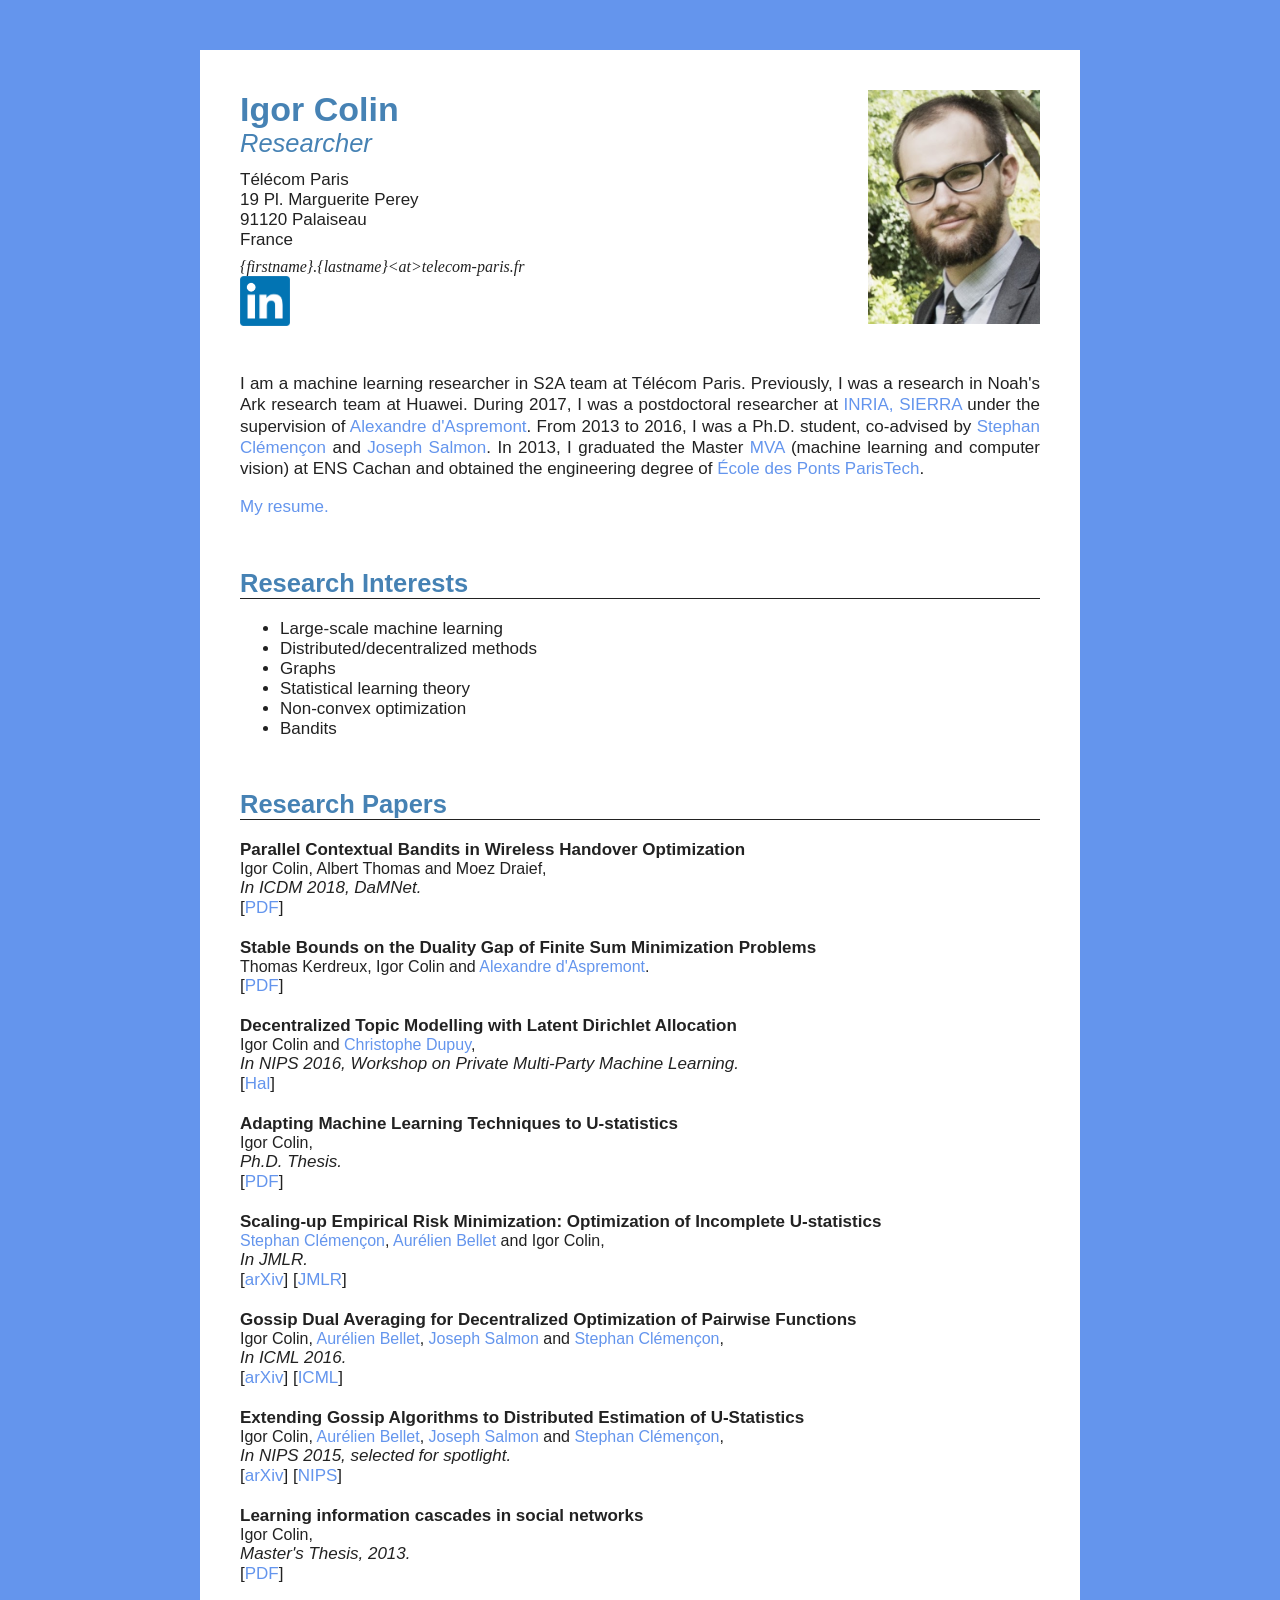
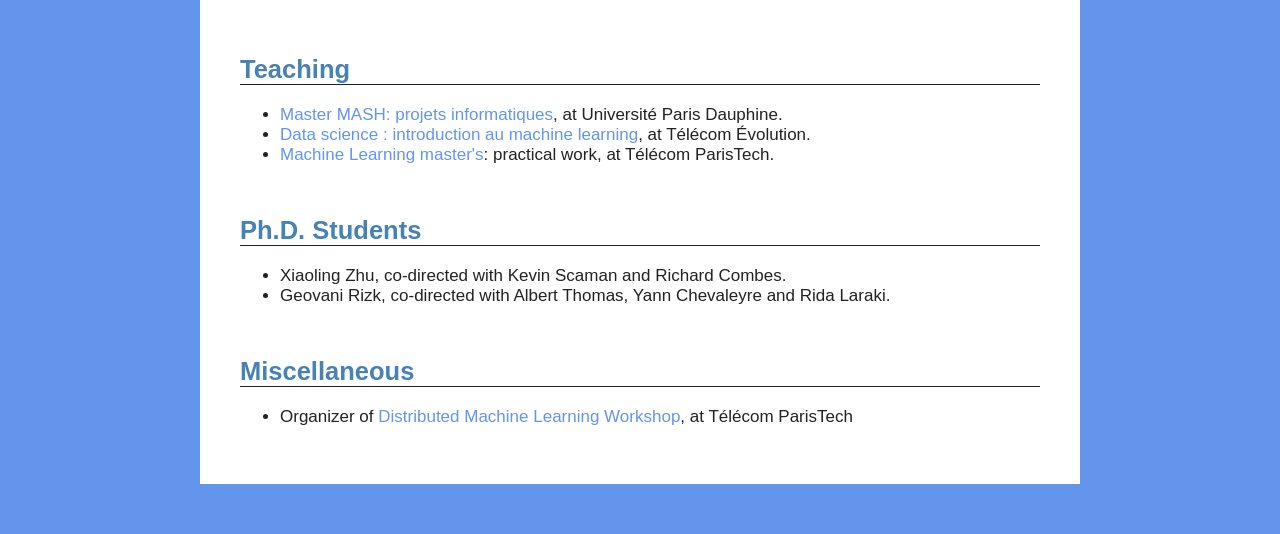
<file: index.html>
<html><head><meta http-equiv="Content-Type" content="text/html; charset=UTF-8">


    
    <meta name="keywords" content="Igor Colin inria ens telecom paristech technicolor machine learning statistics">
    <meta name="author" content="Igor Colin">

    <title>Igor Colin</title>

    <link type="text/css" href="./Igor_Colin_files/accueil.css" rel="stylesheet"> 
    
  </head>

  <body data-feedly-mini="yes">

    <div id="main">
      <div id="page-head">
        <div id="photo"><img src="./Igor_Colin_files/page.png"></div>
        <h1>Igor Colin </h1>
        <h3>Researcher</h3>		 	
        <div id="contact">
          Télécom Paris<br>
          19 Pl. Marguerite Perey<br>
          91120 Palaiseau<br>
          France<br>
          <div id="email"> {firstname}.{lastname}&lt;at&gt;telecom-paris.fr </div>
          <a href="https://www.linkedin.com/in/igor-colin-83b0462b" target="_blank"><img src="./Igor_Colin_files/linkedin.jpg" width="50px" height="50px" style="border-color:black;" border="0"></a><br>
          

        </div>

      </div>

      <p>I am a machine learning researcher in S2A team at Télécom Paris. Previously, I was a research in Noah's Ark research team at Huawei. During 2017, I was a postdoctoral researcher at <a href="http://www.di.ens.fr/sierra/" target="_blank">INRIA, SIERRA</a> under the supervision of <a href="http://www.di.ens.fr/~aspremon/" target="_blank">Alexandre d'Aspremont</a>. From 2013 to 2016, I was a Ph.D. student, co-advised by <a href="https://perso.telecom-paristech.fr/~clemenco/Home.html" target="_blank">Stephan Cl&eacute;men&ccedil;on</a> and <a href="http://josephsalmon.eu/" target="_blank">Joseph Salmon</a>. In 2013, I graduated the Master <a href="http://www.math.ens-cachan.fr/version-francaise/formations/master-mva/" target="_blank"> MVA </a> (machine learning and computer vision) at ENS Cachan and obtained the engineering degree of <a href="http://www.enpc.fr/" target="_blank">École des Ponts ParisTech</a>.
      </p>
      <p>
	<a target="_blank" href="https://igorcolin.github.io/Igor_Colin_files/resume_colin.pdf">My resume.</a>
      </p>
      <p></p>
      <div class="section-heading"><h2>Research Interests</h2></div>
      <ul> 
	<li> Large-scale machine learning </li>
	<li> Distributed/decentralized methods</li>
	<li> Graphs </li>
	<li> Statistical learning theory</li>
	<li> Non-convex optimization</li>
	<li> Bandits</li>
      </ul>


      <div class="section-heading"><h2>Research Papers</h2></div>

      <div class="title"> Parallel Contextual Bandits in Wireless Handover Optimization</div>
      <div class="authors">Igor Colin, Albert Thomas and Moez Draief,</div>
      <div class="in"> In ICDM 2018, DaMNet.</div>
      <div class="links">
        [<a target="_blank" href="./Igor_Colin_files/parallel-bandits.pdf">PDF</a>]
      </div>

      <br>

      <div class="title"> Stable Bounds on the Duality Gap of Finite Sum Minimization Problems</div>
      <div class="authors">Thomas Kerdreux, Igor Colin and <a target="_blank" href="https://www.di.ens.fr/~aspremon/">Alexandre d'Aspremont</a>.</div>
      <div class="links">
        [<a target="_blank" href="./Igor_Colin_files/approx-sf-bernstein.pdf">PDF</a>]
      </div>

      <br>
      
      
      <div class="title"> Decentralized Topic Modelling with Latent Dirichlet Allocation</div>
      <div class="authors">Igor Colin and <a target="_blank" href="http://www.di.ens.fr/~cdupuy/">Christophe Dupuy</a>,</div>
      <div class="in"> In NIPS 2016, Workshop on Private Multi‑Party Machine Learning.</div>
      <div class="links">
        [<a target="_blank" href="https://hal.archives-ouvertes.fr/hal-01383111">Hal</a>]
      </div>

      <br>

      <div class="title">Adapting Machine Learning Techniques to U-statistics</div>
      <div class="authors">Igor Colin,</div>
      <div class="in"> Ph.D. Thesis.</div>
      <div class="links">
        [<a target="_blank" href="./Igor_Colin_files/thesis_colin.pdf">PDF</a>]
      </div>

      <br>
      
      <div class="title">Scaling-up Empirical Risk Minimization: Optimization of Incomplete U-statistics</div>
      <div class="authors"><a href="https://perso.telecom-paristech.fr/~clemenco/Home.html" target="_blank">Stephan Cl&eacute;men&ccedil;on</a>, <a href="http://researchers.lille.inria.fr/abellet/" target="_blank">Aur&eacute;lien Bellet</a> and Igor Colin,</div>
      <div class="in"> In JMLR.</div>
      <div class="links">
        [<a target="_blank" href="https://arxiv.org/pdf/1501.02629.pdf">arXiv</a>]
        [<a target="_blank" href="http://jmlr.org/papers/volume17/15-012/15-012.pdf">JMLR</a>]
      </div>

      <br>
      <div class="title">Gossip Dual Averaging for Decentralized Optimization of Pairwise Functions</div>
      <div class="authors">Igor Colin, <a href="http://researchers.lille.inria.fr/abellet/" target="_blank">Aur&eacute;lien Bellet</a>, <a href="http://josephsalmon.eu/" target="_blank">Joseph Salmon</a> and <a href="https://perso.telecom-paristech.fr/~clemenco/Home.html" target="_blank">Stephan Cl&eacute;men&ccedil;on</a>,</div>
      <div class="in"> In ICML 2016.</div>
      <div class="links">
        [<a target="_blank" href="https://arxiv.org/abs/1606.02421">arXiv</a>]
        [<a target="_blank" href="http://proceedings.mlr.press/v48/colin16.pdf">ICML</a>]
      </div>

      <br>
      <div class="title">Extending Gossip Algorithms to Distributed Estimation of U-Statistics</div>
      <div class="authors">Igor Colin, <a href="http://researchers.lille.inria.fr/abellet/" target="_blank">Aur&eacute;lien Bellet</a>, <a href="http://josephsalmon.eu/" target="_blank">Joseph Salmon</a> and <a href="https://perso.telecom-paristech.fr/~clemenco/Home.html" target="_blank">Stephan Cl&eacute;men&ccedil;on</a>,</div>
      <div class="in"> In NIPS 2015, selected for spotlight.</div>
      <div class="links">
        [<a target="_blank" href="https://arxiv.org/pdf/1511.05464.pdf">arXiv</a>]
        [<a target="_blank" href="http://papers.nips.cc/paper/5747-extending-gossip-algorithms-to-distributed-estimation-of-u-statistics.pdf">NIPS</a>]
      </div>

      <br>

      <div class="title">Learning information cascades in social networks</div>
      <div class="authors">Igor Colin,</div>
      <div class="in"> Master's Thesis, 2013.</div>
      <div class="links">
        [<a target="_blank" href="./Igor_Colin_files/internship_report.pdf">PDF</a>]
      </div>

      <br>

      <div class="section-heading"><h2>Teaching</h2></div>
      <ul>
	<li> <a href="" target="_blank">Master MASH: projets informatiques</a>, at Universit&eacute; Paris Dauphine.
	<li> <a href="http://www.telecom-evolution.fr/fr/data-science-introduction-au-machine-learning" target="_blank">Data science : introduction au machine learning</a>, at T&eacute;l&eacute;com &Eacute;volution.</li>
	<li> <a href="https://www.telecom-paristech.fr/formation-continue/masteres-specialises/big-data/points-forts.html" target="_blank">Machine Learning master's</a>: practical work, at T&eacute;l&eacute;com ParisTech. 
      </ul>

      <div class="section-heading"><h2>Ph.D. Students</h2></div>
      <ul>
	<li>Xiaoling Zhu, co-directed with Kevin Scaman and Richard Combes.</li>
	<li>Geovani Rizk, co-directed with Albert Thomas, Yann Chevaleyre and Rida Laraki.</li>
      </ul>
      
      <div class="section-heading"><h2>Miscellaneous</h2></div>
      <ul>
	<li>Organizer of <a href="http://machinelearningforbigdata.telecom-paristech.fr/fr/article/workshop-friday-novembre-25-distributed-machine-learning" target="_blank">Distributed Machine Learning Workshop</a>, at T&eacute;l&eacute;com ParisTech</li>
      </ul>
    </div>

    
    


<div id="feedly-mini" title="feedly Mini tookit"></div></body></html>
</file>
<file: Igor_Colin_files/accueil.css>
body {
    font-size: 17px;
    font-family: 'Lato', sans-serif;
    color: #222;
    margin-top: 0;
    margin-bottom: 0;
    background-color : #6495ED /*#87CEFA*/
    /*background-image : url('background/footer_lodyas/footer_lodyas.png');*/
}

.authors {
    font-size: 16px;
}

a {
    color: #6495ED;
    text-decoration: none;
}

a:hover {
   color:#000099;
}
a:active  {color:red;}

a.todo:hover {
    color: #AA1111;
}

p {
    line-height: 1.25em;
}

.paper {
    margin-bottom: 1em;
    padding: 0px;
}

#main {
    margin-top: 50px;
    margin-bottom: 50px;
    margin-left: auto;
    margin-right: auto;
    width: 800px;
    padding-left: 40px;
    padding-right: 40px;
    padding-top: 40px;
    padding-bottom: 40px;
    background-color: #FFFFFF;
   /* background-image : url('background/shattered/shattered.png');*/
    text-align: justify;
}

#contact {
    margin-left: 0px;
    margin-top: 12px;
    /*margin-bottom: 60px;*/
}

#social-link {
    margin-top: 8px;
    /*margin-bottom: 60px;*/
}

#email {
    margin-top: 8px;
    font-family: Candara;
    /*font-variant: small-caps;*/
    font-size: 16px;
    font-style:italic;
}

h1 {
/*    font-variant: small-caps; */
    font-weight: bold;
    padding: 0px;
    margin: 0px;
    color: #4682B4;
    /* font-family: Candara; */
}

h3 {
    margin-top: 0px;
    margin-bottom: 0px;
    color:#4682B4;
    border: none;
    font-size: 1.5em;
    font-weight: normal;
    font-style: italic;
}

#page-head {
    padding-bottom: 30px;
}

#photo {
    height: 180px;
    float: right;
    background-color: #fff;
}

img {
    max-width:130%; 
    max-height:130%;
    /*border: 1px solid;*/
}

.section-heading {
    font-size: 1.5em;
    margin-top: 2em;
    margin-bottom: 20px;
    padding-top: 0px;
    border-bottom: solid 1px;
}

.section-heading h2 {
    display: inline;
    color: #4682B4;
    font-size: 1em;
}

.title {
    font-weight: bold;
    color: #222;
}

.in {
    font-style: italic;
}

.links {
}

.course {
    margin-bottom: 0.5em;
}

p {
    text-align: justify;
}
</file>
